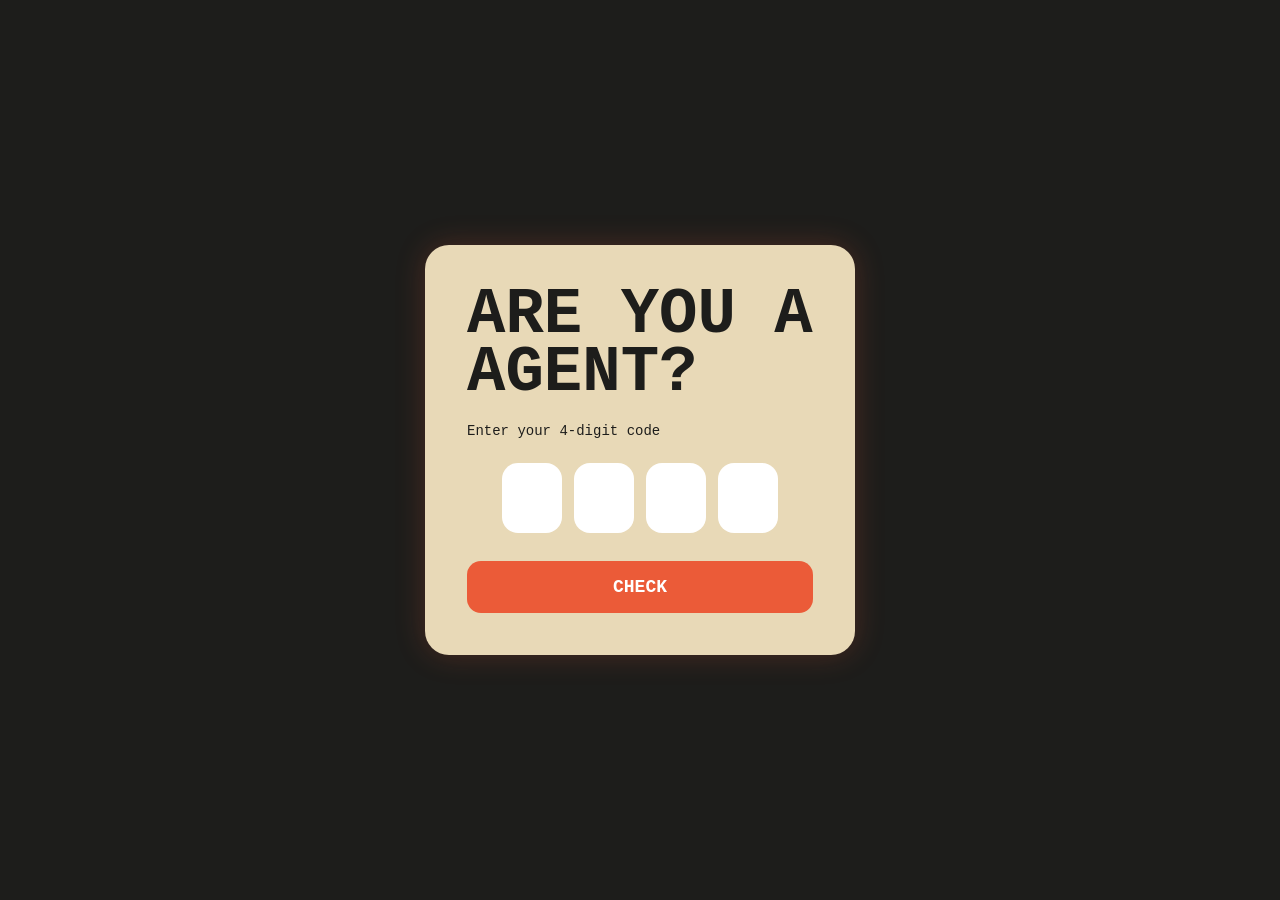
<file: index.html>
<!DOCTYPE html>
<html lang="nl">
<head>
  <meta charset="UTF-8" />
  <meta name="viewport" content="width=device-width, initial-scale=1.0" />
  <title>ARE YOU A AGENT?</title>
  <link rel="stylesheet" href="style.css" />
</head>
<body class="login-page">
  <main class="login-card">
    <h1>ARE YOU A<br>AGENT?</h1>
    <p>Enter your 4-digit code</p>

    <div class="code-inputs">
      <input type="text" maxlength="1" inputmode="numeric" />
      <input type="text" maxlength="1" inputmode="numeric" />
      <input type="text" maxlength="1" inputmode="numeric" />
      <input type="text" maxlength="1" inputmode="numeric" />
    </div>

    <button onclick="checkCode()">CHECK</button>
  </main>

  <script src="login.js"></script>
</body>
</html>
</file>
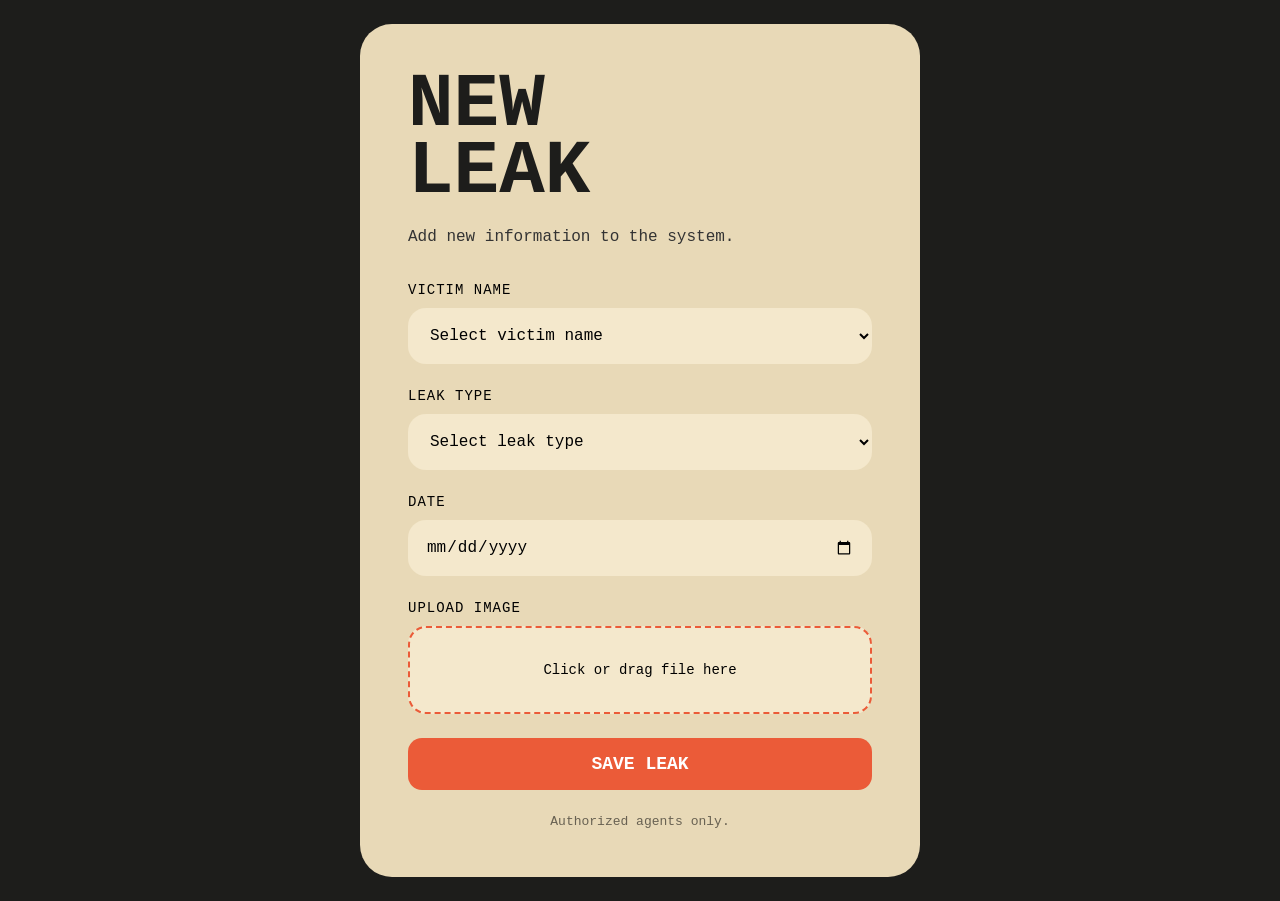
<file: add.html>
<!DOCTYPE html>
<html lang="nl">
<head>
  <meta charset="UTF-8" />
  <meta name="viewport" content="width=device-width, initial-scale=1.0" />
  <title>New Leak</title>
  <link rel="stylesheet" href="style.css" />
</head>
<body class="new-leak-page">
  <form id="leakForm" class="new-leak-card">
    <h1>NEW<br>LEAK</h1>

    <p class="sub">Add new information to the system.</p>

    <div class="form-group">
      <label>Victim name</label>
      <select id="slachtoffer" required>
        <option value="">Select victim name</option>
      </select>
    </div>

    <div class="form-group">
      <label>Leak type</label>
      <select id="description" required>
        <option value="">Select leak type</option>
      <option>An unlocked laptop could give someone direct access to accounts or systems.</option>
      <option>Visible information could be used to gain trust or target someone.</option>
      <option>Someone could send messages or perform actions using this account.</option>
      <option>Internal systems and software are exposed.</option>
      <option>Personal information is exposed in the image.</option>
      <option>Open files and documents are exposed.</option>
      </select>
    </div>

    <div class="form-group">
      <label>Date</label>
      <input id="date" type="date" required />
    </div>

    <div class="form-group">
      <label>Upload image</label>
      <label class="upload-box" for="photo">
        <span id="fileLabel">Click or drag file here</span>
        <input id="photo" type="file" accept="image/*" required />
      </label>
    </div>

    <button type="submit">SAVE LEAK</button>

    <p class="warning">Authorized agents only.</p>
  </form>

  <script src="script.js"></script>
</body>
</html>
</file>
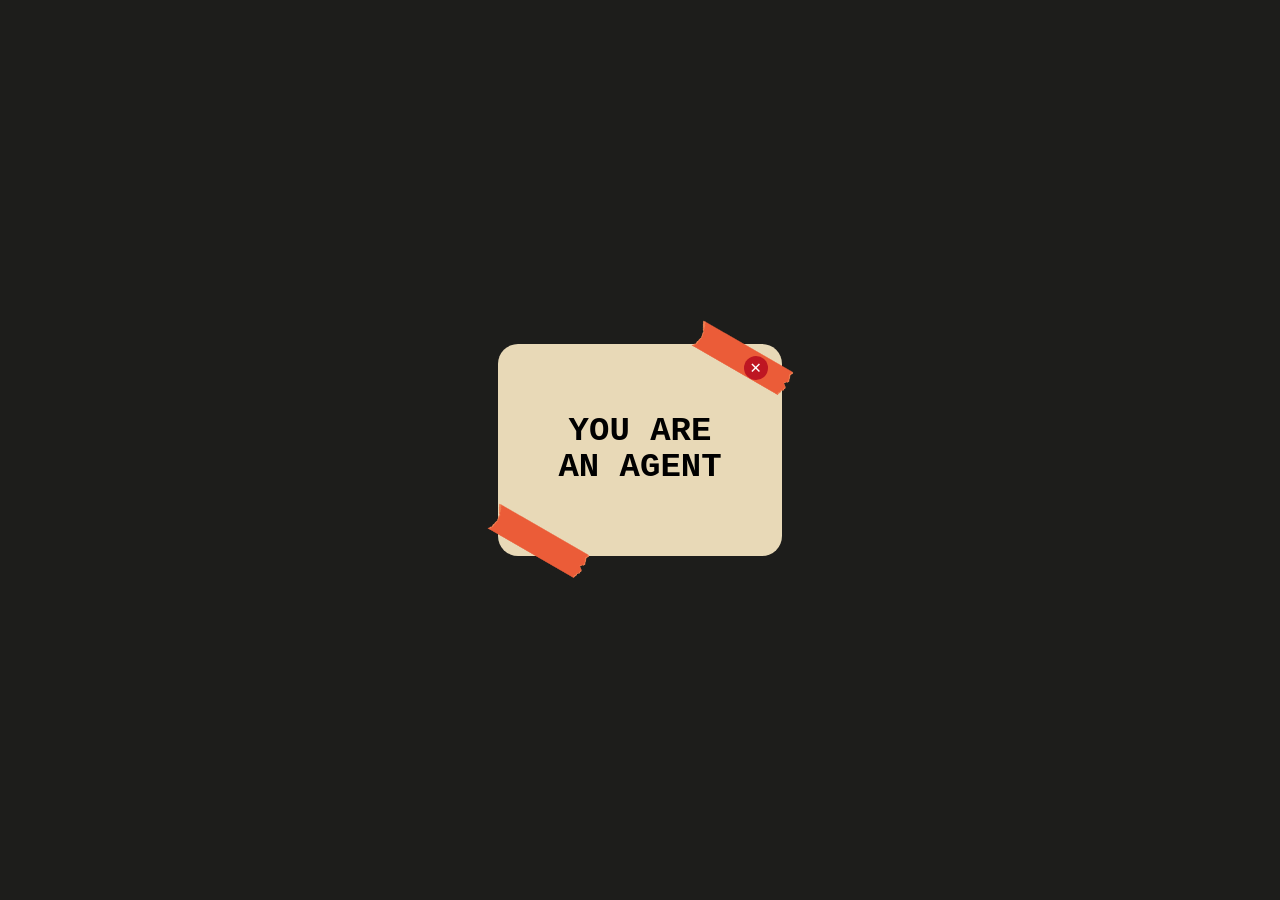
<file: agent.html>
<!DOCTYPE html>
<html lang="nl">
<head>
  <meta charset="UTF-8" />
  <meta name="viewport" content="width=device-width, initial-scale=1.0" />
  <title>Agent</title>
  <link rel="stylesheet" href="style.css" />
</head>
<body class="popup-page">
  <div class="agent-card">
    YOU ARE<br>AN AGENT
    <img src="images/tape1.png" class="tape top" alt="" />
    <img src="images/tape1.png" class="tape bottom" alt="" />
    <button class="close-btn" onclick="window.location.href='are-you-safe.html'">✕</button>
  </div>
</body>
</html>
</file>
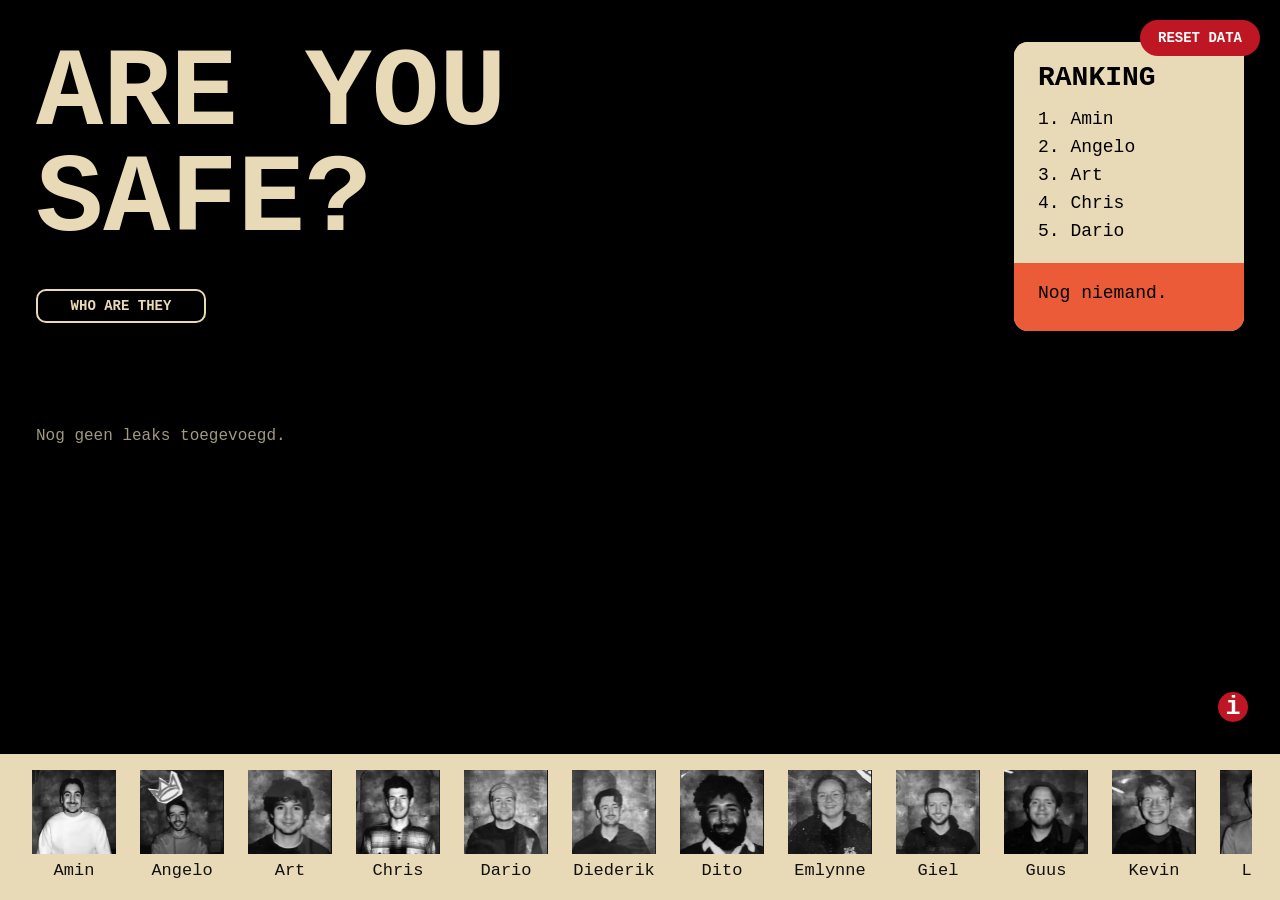
<file: are-you-safe.html>
<!DOCTYPE html>
<html lang="nl">
<head>
  <meta charset="UTF-8" />
  <meta name="viewport" content="width=device-width, initial-scale=1.0" />
  <title>Are You Safe</title>
  <link rel="stylesheet" href="style.css" />
</head>
<body class="safe-page">
  <main class="page-wrap">
    <header class="safe-header">
      <div class="title-nav">
        <h1>ARE YOU<br>SAFE?</h1>

        <nav class="nav-buttons">
          <a href="who-are-they.html" class="outline-btn">WHO ARE THEY</a>
          <a href="add.html" id="newLeakBtn" class="outline-btn">NEW LEAK</a>
          <button id="resetData" class="reset-btn">RESET DATA</button>
        </nav>
      </div>
      

      <aside class="ranking">
        <div class="ranking-content">
          <h3>RANKING</h3>
          <div id="rankingList"></div>
        </div>
        <div class="ranking-bottom">
          <div id="bottomRanking"></div>
        </div>
      </aside>
    </header>

    <section id="timeline" class="safe-leaks"></section>
  </main>

  <footer class="bottom-bar">
    <div class="profiles" id="profileBar"></div>
  </footer>

  <button id="infoBtn" class="info-btn" type="button">i</button>

<div id="infoModal" class="info-modal hidden">
  <div class="info-card">
    <button id="infoClose" class="modal-close" type="button">×</button>
    <div id="infoContent"></div>
  </div>
</div>

  <script src="script.js"></script>
</body>
</html>
</file>
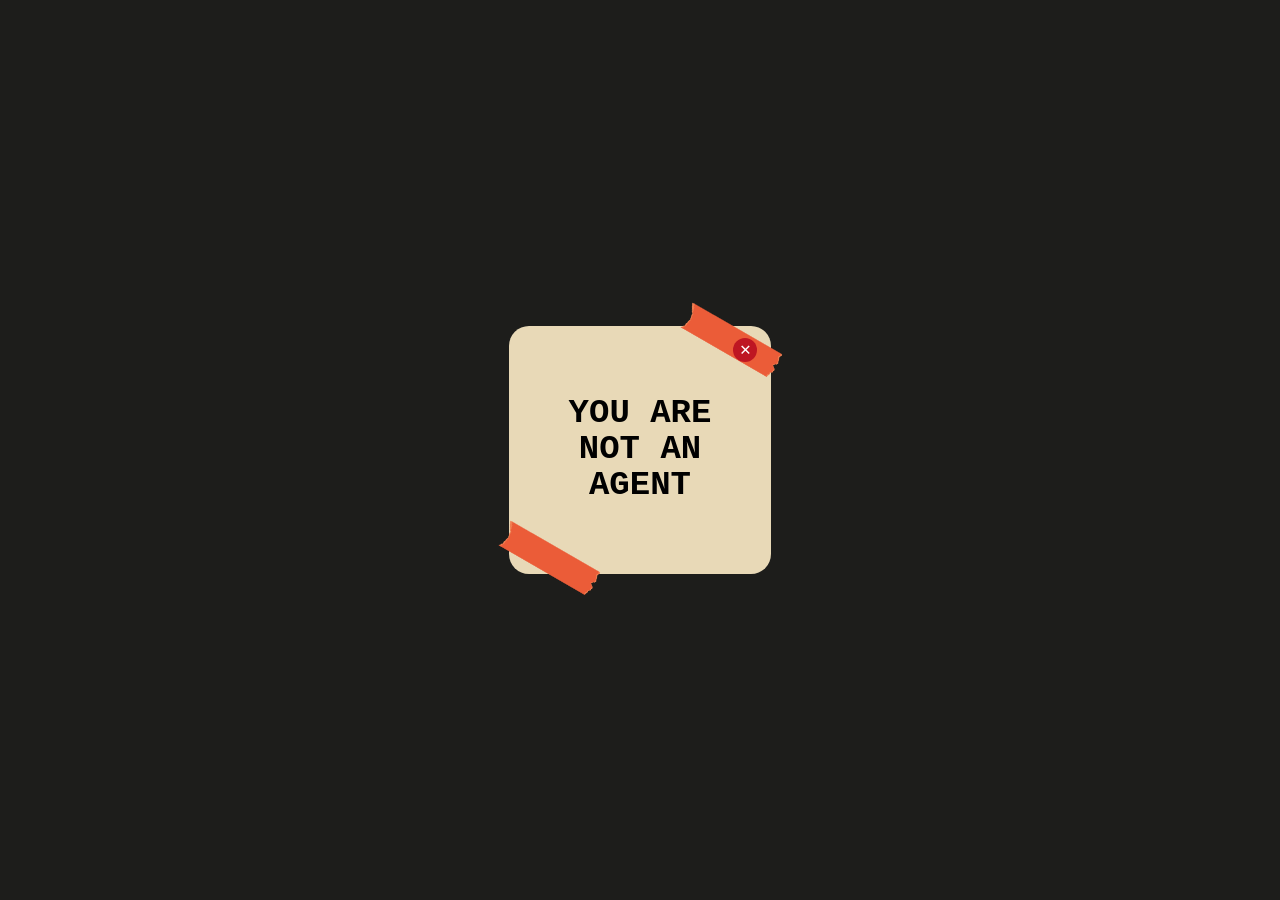
<file: not-agent.html>
<!DOCTYPE html>
<html lang="nl">
<head>
  <meta charset="UTF-8" />
  <meta name="viewport" content="width=device-width, initial-scale=1.0" />
  <title>Not Agent</title>
  <link rel="stylesheet" href="style.css" />
</head>
<body class="popup-page">
  <div class="agent-card">
    YOU ARE<br>NOT AN<br>AGENT
    <img src="images/tape1.png" class="tape top" alt="" />
    <img src="images/tape1.png" class="tape bottom" alt="" />
    <button class="close-btn" onclick="window.location.href='are-you-safe.html'">✕</button>
  </div>
</body>
</html>
</file>
<file: style.css>
*{
  margin:0;
  padding:0;
  box-sizing:border-box;
  font-family:"Courier New", monospace;
}

:root{
  --black:#1D1D1B;
  --cream:#E8D9B7;
  --light:#F0DCB7;
  --orange:#EB5B38;
  --orange2:#F07E51;
  --red:#BE1622;
  --white:#fff;
}

body{
  min-height:100vh;
}

button,
a,
input,
select{
  font:inherit;
}

/* LOGIN */
.login-page,
.popup-page,
.new-leak-page{
  min-height:100vh;
  background:var(--black);
  color:var(--cream);
  display:flex;
  justify-content:center;
  align-items:center;
  padding:24px;
}

.login-card{
  width:min(92vw, 430px);
  padding:42px;
  border-radius:24px;
  background:var(--cream);
  color:var(--black);
  box-shadow:0 0 30px rgba(235,91,56,0.22);
}

.login-card h1{
  font-size:clamp(42px, 12vw, 64px);
  line-height:.9;
  margin-bottom:20px;
}

.login-card p{
  margin-bottom:24px;
  font-size:14px;
}

.code-inputs{
  display:flex;
  justify-content:center;
  gap:12px;
  margin-bottom:28px;
}

.code-inputs input{
  width:60px;
  height:70px;
  border:none;
  border-radius:16px;
  background:#fff;
  color:#000;
  font-size:32px;
  text-align:center;
  outline:none;
}

.code-inputs input:focus{
  outline:3px solid var(--orange);
}

.login-card button,
.new-leak-card button,
.vote-btn{
  width:100%;
  border:none;
  border-radius:14px;
  background:var(--orange);
  color:white;
  padding:16px;
  font-size:18px;
  font-weight:bold;
  cursor:pointer;
}

.login-card button:hover,
.new-leak-card button:hover,
.vote-btn:hover{
  background:#C7442D;
}

/* AGENT POPUP */
.agent-card{
  background:var(--cream);
  padding:70px 60px;
  border-radius:20px;
  font-size:34px;
  line-height:1.05;
  font-weight:bold;
  text-align:center;
  position:relative;
  color:#000;
}

.tape{
  position:absolute;
  width:200px;
  pointer-events:none;
}

.tape.top{
  top:-60px;
  right:-60px;
  transform:rotate(30deg);
}

.tape.bottom{
  bottom:-60px;
  left:-60px;
  transform:rotate(30deg);
}

.close-btn,
.modal-close{
  position:absolute;
  top:12px;
  right:14px;
  width:24px;
  height:24px;
  border:none;
  outline:none;
  background:var(--red);
  color:white;
  border-radius:50%;
  display:flex;
  justify-content:center;
  align-items:center;
  font-size:18px;
  font-weight:bold;
  cursor:pointer;
  z-index:10;
  line-height:1;
  padding:0;
}

/* NEW LEAK */
.new-leak-card{
  width:min(92vw, 560px);
  background:var(--cream);
  color:var(--black);
  border-radius:32px;
  padding:48px;
}

.new-leak-card h1{
  font-size:clamp(48px, 10vw, 76px);
  line-height:.88;
  margin-bottom:22px;
}

.sub{
  margin-bottom:36px;
  color:#333;
}

.form-group{
  margin-bottom:24px;
}

label{
  display:block;
  margin-bottom:10px;
  font-size:14px;
  letter-spacing:1px;
  text-transform:uppercase;
  color:#000;
}

input,
select{
  width:100%;
  border:none;
  background:#F4E8CC;
  padding:18px;
  border-radius:18px;
  color:#000;
  font-size:16px;
}

input:focus,
select:focus{
  outline:2px solid var(--orange);
}

.upload-box{
  background:#F4E8CC;
  border:2px dashed var(--orange);
  border-radius:18px;
  padding:34px;
  text-align:center;
  color:#000;
  cursor:pointer;
  text-transform:none;
  letter-spacing:0;
}

.upload-box input{
  display:none;
}

.warning{
  margin-top:24px;
  text-align:center;
  color:#000;
  opacity:.55;
  font-size:13px;
}

/* SAFE / WHO */
.safe-page{
  background:#000;
  color:var(--cream);
  padding-bottom:132px;
}

.who-page{
  background:var(--cream);
  color:var(--black);
  padding-bottom:132px;
}

.page-wrap{
  width:min(1280px, 100%);
  margin:0 auto;
  padding:42px 36px 90px;
}

.safe-header{
  display:flex;
  justify-content:space-between;
  gap:28px;
  align-items:flex-start;
}

.safe-header h1{
  font-size:clamp(54px, 9vw, 112px);
  line-height:.95;
  margin-bottom:34px;
}

/*reset button*/
.reset-btn{
  position:fixed;
  top:20px;
  right:20px;

  background:#BE1622;
  color:white;

  border:none;
  border-radius:999px;

  padding:10px 18px;

  font-size:14px;
  font-weight:bold;

  cursor:pointer;
  z-index:200;
}

.reset-btn:hover{
  background:#E8D9B7;
  color:#000;
}
/*vagiatie buttons*/
.nav-buttons{
  display:flex;
  gap:28px;
  flex-wrap:wrap;
}

.outline-btn{
  min-width:170px;
  text-align:center;
  padding:7px 18px;
  border:2px solid var(--cream);
  background:transparent;
  color:var(--cream);
  border-radius:10px;
  font-weight:bold;
  text-decoration:none;
  font-size:14px;
}

.outline-btn.dark{
  border-color:var(--black);
  color:var(--black);
}

.ranking{
  flex:0 0 230px;
  color:#000;
  position:relative;
  border-radius:14px;
  overflow:hidden;
}

.ranking::before{
  content:"";
  position:absolute;
  top:-8px;
  left:76px;
  width:88px;
  height:28px;
  transform:skew(-12deg);
  z-index:2;
}

.ranking-content,
.ranking-bottom{
  padding:20px 24px;
}

/* .ranking-content{
  background:var(--cream);
}

.white-card{
  background:#fff;
  border:2px solid var(--orange);
  border-radius:12px;
}

.ranking-bottom{
  margin-top:16px;
  background:var(--orange2);
  border-radius:12px;
} */

.ranking{
  flex:0 0 230px;
  color:#000;
  position:relative;
  border-radius:14px;
  overflow:hidden;
  background:var(--cream);
}

.ranking-content{
  padding:20px 24px 14px;
  background:var(--cream);
}

.ranking-bottom{
  padding:20px 24px 20px;
  background:var(--orange);
  margin-top:0;
}

.ranking p{
  font-size:18px;
  margin-bottom:8px;
  display:grid;
  gap:5px;
}

.ranking h3{
  font-size:28px;
  margin-bottom:16px;
}

.ranking p{
  font-size:18px;
  margin-bottom:8px;
}

.safe-leaks{
  margin-top:96px;
  display:flex;
  flex-direction:column;
  gap:90px;
  width:min(860px, 100%);
}

.safe-leak{
  display:grid;
  grid-template-columns:minmax(260px, 420px) minmax(190px, 285px);
  gap:34px;
  align-items:start;
  margin-left:68px;
  position:relative;
}

.safe-leak-alt{
  margin-left:260px;
}

.leak-image-wrap{
  position:relative;
}

.photo-tape{
  position:absolute;
  top:-30px;
  left:-38px;

  width:200px;
  height:auto;

  z-index:5;
  pointer-events:none;

  transform:rotate(-13deg);
}

/* .leak-image-wrap img{
  width:100%;
  aspect-ratio:1.05 / 1;
  object-fit:cover;
  filter:grayscale(100%);
  display:block;
} */

.leak-photo{
  width:100%;
  aspect-ratio:1.05 / 1;
  object-fit:cover;
  filter:grayscale(100%);
  display:block;
}

.date-tape,
.name-tape{
  position:absolute;
  top:-8px;
  left:-23px;
  color:#fff;
  padding:12px 42px;
  transform:rotate(-13deg);
  z-index:5;
  font-size:22px;
  white-space:nowrap;
}

/*note*/
.leak-note,
.evidence-box{
  background:var(--cream);
  color:#111;
  border-radius:8px;
  padding:18px;
  margin-top:18px;
  min-height:120px;
  position:relative;
}

.leak-note::before{
  content:"";
  position:absolute;
  top:-20px;
  left:-80px;

  width:320px;
  height:80px;

  background:url("images/swoosh.png") center/contain no-repeat;

  opacity:.9;
  transform:rotate(-5deg);

  pointer-events:none;
}

/*streep door naam*/
/* .leak-note::before{
  content:"";
  position:absolute;
  top:13px;
  left:16px;
  width:110px;
  height:18px;
  background:var(--orange);
  opacity:.85;
  transform:rotate(-3deg);
} */

/* .leak-note strong{
  position:relative;
  z-index:1;
} */

.leak-note p,
.evidence-box p{
  margin-top:12px;
  font-size:14px;
  line-height:1.1;
}

.empty-state{
  opacity:.7;
}

.dark-text{
  color:#111;
}

/* Bottom scroller */
.bottom-bar{
  position:fixed;
  bottom:0;
  left:0;
  width:100%;
  background:var(--cream);
  padding:16px 28px;
  display:block;
  z-index:20;
}

.dark-bottom{
  background:var(--black);
}

.profiles{
  display:flex;
  gap:16px;
  overflow-x:auto;
  padding-bottom:4px;
  scrollbar-width:thin;
}

.profile-item{
  min-width:92px;
  color:#111;
  text-align:center;
}

.dark-bottom .profile-item{
  color:var(--cream);
}

.profile-img{
  width:84px;
  height:84px;
  margin:0 auto 7px;
  background:#111;
  color:var(--cream);
  display:flex;
  align-items:center;
  justify-content:center;
  font-size:42px;
  filter:grayscale(100%);
}

.profile-img.big{
  width:92px;
  height:116px;
  font-size:48px;
}

.profile-item p{
  font-size:17px;
}

/* WHO */
.who-grid{
  margin-top:88px;
  display:grid;
  grid-template-columns:1fr;
  gap:76px;
}

.who-card{
  display:grid;
  grid-template-columns:280px 110px 280px;
  gap:12px;
  align-items:start;
}

.who-card.reverse{
  grid-template-columns:280px 110px 280px;
  margin-left:180px;
}


.who-photo{
  position:relative;
  cursor:pointer;
}

.who-main-photo{
  width:100%;
  aspect-ratio:1 / .88;
  object-fit:cover;
  filter:grayscale(100%);
  display:block;
}
.who-photo-tape{
  position:absolute;
  top:-30px;
  left:-38px;

  width:200px;
  height:auto;

  z-index:5;
  pointer-events:none;

  transform:rotate(-13deg);
}

/* .who-photo-tape{
  position:absolute;
  top:-30px;
  left:-38px;

  width:200px;
  height:auto;

  z-index:5;
  pointer-events:none;

  transform:rotate(-13deg);
} */

.zoom-btn{
  position:absolute;
  top:6px;
  right:6px;
  width:24px;
  height:24px;
  border:none;
  border-radius:50%;
  background:var(--red);
  color:white;
  cursor:pointer;
}

.vote-panel{
  text-align:center;
}

.vote-panel p{
  margin:8px 0;
}

.vote-btn{
  padding:6px 10px;
  border-radius:4px;
  font-size:10px;
}

.evidence-box{
  border:2px dashed var(--orange);
  background:transparent;
  margin-top:0;
}

.image-modal{
  position:fixed;
  inset:0;
  background:var(--cream);
  display:flex;
  justify-content:center;
  align-items:center;
  padding:34px;
  z-index:99;
}

.image-modal img{
  width:min(92vw, 980px);
  max-height:82vh;
  object-fit:contain;
  filter:grayscale(100%);
}

.hidden{
  display:none;
}

@media (max-width:850px){
  .page-wrap{
    padding:28px 20px 80px;
  }

  .safe-header{
    display:block;
  }

  .ranking{
    position:absolute;
    top:30px;
    right:20px;
    width:130px;
    border-radius:9px;
    flex:auto;
  }

  .ranking::before{
    width:54px;
    height:18px;
    left:46px;
  }

  .ranking-content,
  .ranking-bottom{
    padding:10px;
  }

  .ranking-bottom{
    margin-top:8px;
  }

  .ranking h3{
    font-size:11px;
    margin-bottom:7px;
  }

  .ranking p{
    font-size:8px;
    margin-bottom:4px;
  }

  .nav-buttons{
    gap:20px;
  }

  .outline-btn{
    min-width:126px;
    font-size:10px;
    padding:6px 10px;
  }

  .safe-leaks{
    margin-top:70px;
    gap:76px;
  }

  .safe-leak,
  .safe-leak-alt{
    grid-template-columns:1fr 150px;
    gap:14px;
    margin-left:32px;
  }

  .safe-leak-alt{
    margin-left:86px;
  }

  .date-tape,
  .name-tape{
    font-size:12px;
    padding:8px 26px;
    left:-28px;
  }

  .leak-note{
    padding:14px;
    min-height:96px;
  }

  .leak-note p,
  .evidence-box p{
    font-size:9px;
  }

  .profile-item{
    min-width:64px;
  }

  .profile-img{
    width:56px;
    height:56px;
    font-size:28px;
  }

  .profile-item p{
    font-size:11px;
  }

  .who-card,
  .who-card.reverse{
    grid-template-columns:1fr 78px;
    margin-left:0;
  }

  .evidence-box{
    grid-column:1 / -1;
  }
}

/*info knop op de are you safe pagina */
.info-btn{
  position:fixed;
  right:32px;
  bottom:178px;
  width:30px;
  height:30px;
  border:none;
  border-radius:50%;
  background:var(--red);
  color:white;
  font-weight:bold;
  cursor:pointer;
  z-index:80;
  text-align:center;
  font-weight:bold;
  text-decoration:none;
  font-size:25px;
}

.info-btn:hover{
  background:#E8D9B7;
  color:#000;
}

.info-modal{
  position:fixed;
  inset:0;
  background:rgba(0,0,0,.55);
  display:flex;
  justify-content:center;
  align-items:center;
  padding:24px;
  z-index:100;
}

.info-card{
  width:min(92vw, 390px);
  max-height:88vh;
  overflow-y:auto;
  background:var(--black);
  color:var(--cream);
  padding:28px 20px;
  position:relative;
}

.info-card.not-agent{
  background:var(--cream);
  color:var(--black);
}

.info-card h2{
  font-size:38px;
  line-height:1.1;
  margin-bottom:32px;
}

.info-card h3{
  color:var(--orange);
  font-style:italic;
  font-size:14px;
  margin-top:22px;
  margin-bottom:4px;
  text-transform:uppercase;
}

.info-card p,
.info-card li{
  font-size:12px;
  line-height:1.05;
}

.info-card ol,
.info-card ul{
  padding-left:18px;
  margin:8px 0 14px;
}

.info-card strong{
  color:var(--orange);
  font-style:italic;
}

.info-modal.hidden{
  display:none;
}

.hint-box{
  width:260px;
  background:#fff;
  color:var(--black);
  border-radius:16px;
  padding:22px;
  align-self:flex-start;
}

.hint-box h3{
  font-size:28px;
  margin-bottom:14px;
}

.hint-box p{
  font-size:15px;
  line-height:1.35;
}

/*vote systeem op de who are they pagina*/
.vote-preview-img{
  width:92px;
  height:116px;
  object-fit:cover;
  filter:grayscale(100%);
  display:block;
  margin:0 auto 8px;
  background:#111;
}

.vote-modal{
  position:fixed;
  inset:0;
  background:rgba(0,0,0,.45);
  display:flex;
  justify-content:center;
  align-items:center;
  z-index:120;
}

.vote-modal.hidden{
  display:none;
}

.vote-card{
  width:300px;
  background:var(--black);
  color:var(--cream);
  border-radius:22px;
  padding:44px 26px 32px;
  position:relative;
  text-align:center;
}

.vote-person-image{
  width:140px;
  height:170px;
  object-fit:cover;
  filter:grayscale(100%);
  margin-bottom:14px;
}

.vote-person-name{
  font-size:24px;
  margin-bottom:20px;
}

.vote-controls{
  display:grid;
  grid-template-columns:40px 1fr 40px;
  gap:8px;
  align-items:center;
}

.vote-controls button{
  border:none;
  background:var(--orange);
  color:white;
  border-radius:8px;
  padding:8px;
  font-weight:bold;
  cursor:pointer;
}

.add-evidence-btn{
  position:absolute;
  top:8px;
  right:8px;
  width:22px;
  height:22px;
  border:none;
  border-radius:50%;
  background:var(--red);
  color:white;
  font-weight:bold;
  cursor:pointer;
}

.evidence-modal{
  position:fixed;
  inset:0;
  background:rgba(0,0,0,.45);
  display:flex;
  justify-content:center;
  align-items:center;
  z-index:130;
}

.evidence-modal.hidden{
  display:none;
}

.evidence-card{
  width:300px;
  background:var(--black);
  color:var(--cream);
  border-radius:22px;
  padding:44px 26px 32px;
  position:relative;
}

.evidence-card h2{
  font-size:38px;
  margin-bottom:24px;
}

.evidence-card p{
  font-size:12px;
  margin-bottom:14px;
}

.evidence-card label{
  color:var(--cream);
  font-size:12px;
  margin-top:14px;
}

.evidence-card input[type="text"]{
  background:transparent;
  border:1px solid var(--cream);
  color:var(--cream);
  border-radius:10px;
  padding:10px;
  margin-bottom:14px;
}

.evidence-upload-box{
  display:block;
  border:1px dashed var(--orange);
  border-radius:10px;
  padding:22px;
  text-align:center;
  cursor:pointer;
  color:var(--cream);
}

.evidence-upload-box input{
  display:none;
}

.save-evidence-btn{
  width:100%;
  border:none;
  border-radius:10px;
  background:var(--orange);
  color:white;
  padding:12px;
  margin-top:18px;
  font-weight:bold;
  cursor:pointer;
}

.extra-evidence-list{
  margin-top:12px;
}

.extra-evidence-item{
  margin-top:10px;
  font-size:10px;
}

.extra-evidence-item img{
  width:70px;
  height:55px;
  object-fit:cover;
  filter:grayscale(100%);
  display:block;
  margin-bottom:4px;
}
</file>
